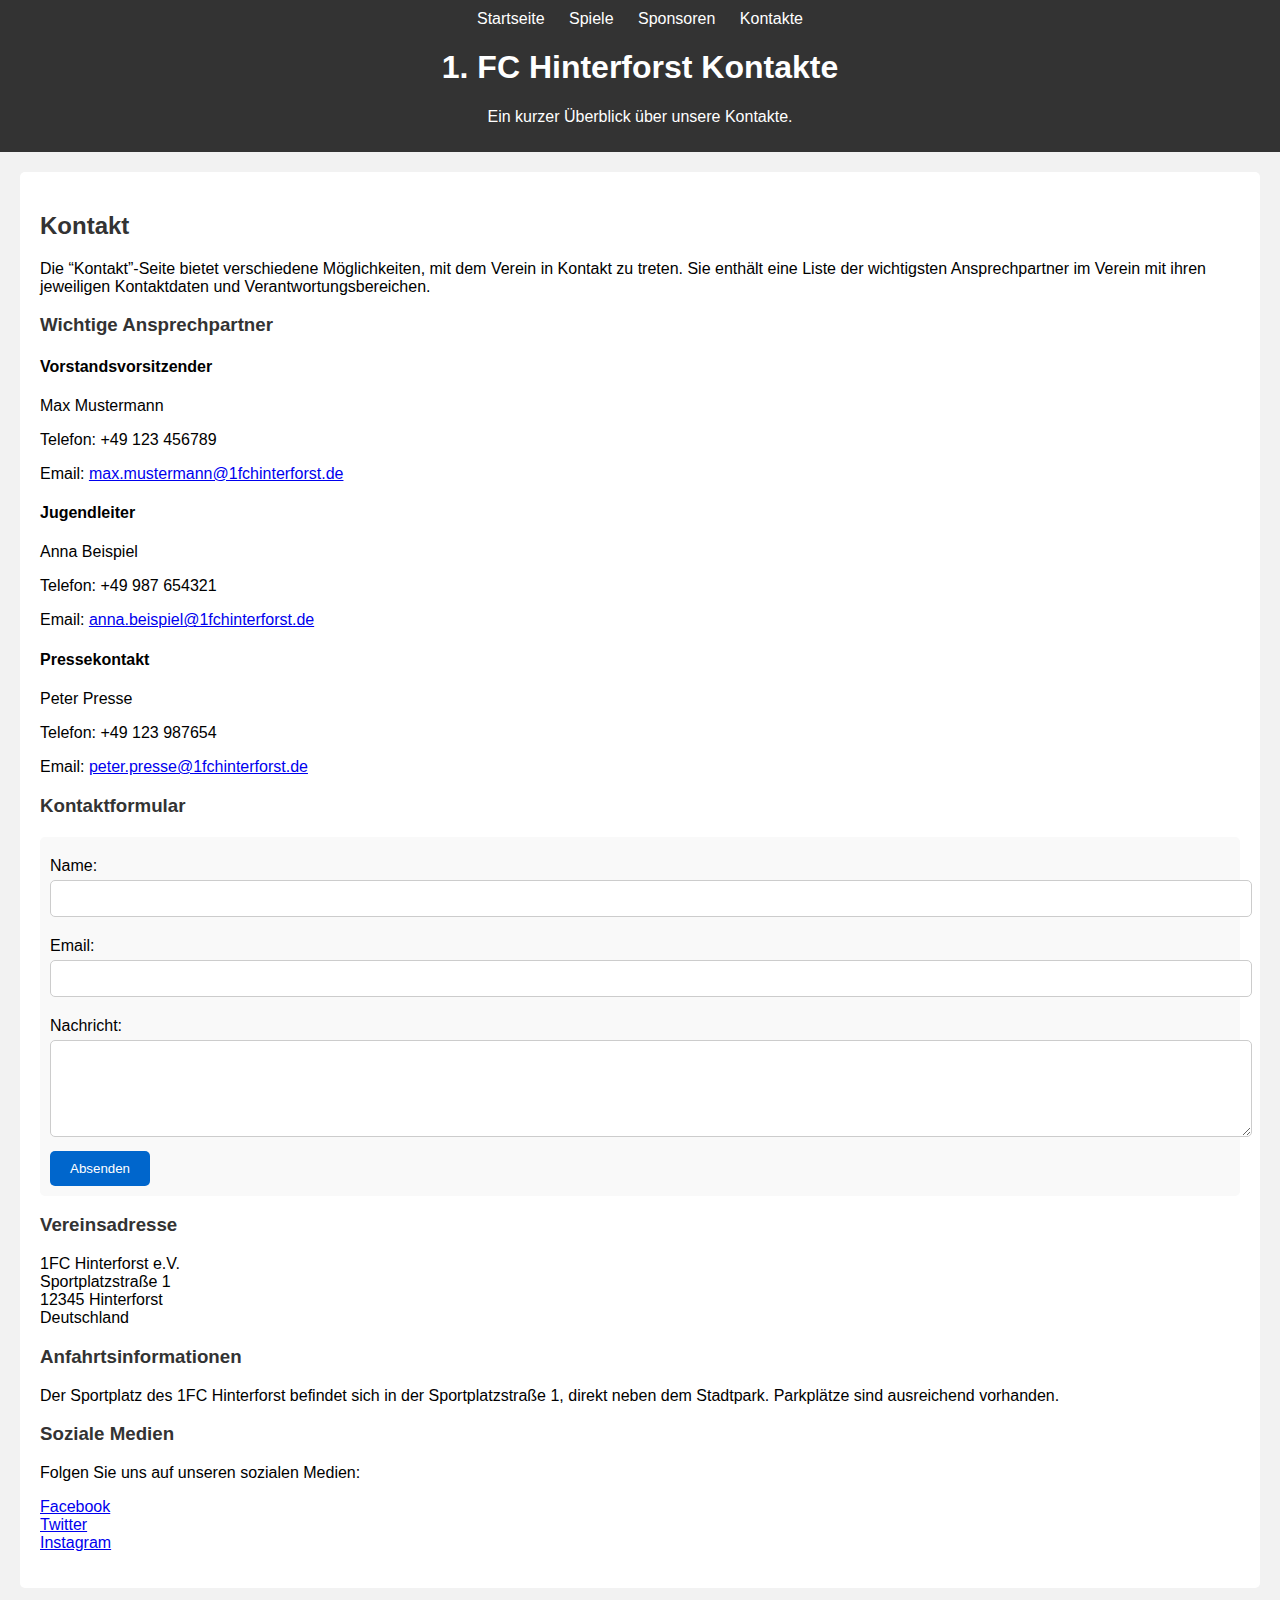
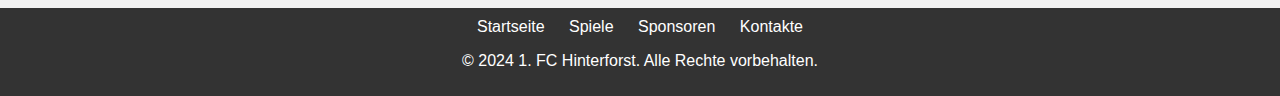
<file: contact.html>
<!DOCTYPE html>
<html lang="de">
<head>
    <meta charset="UTF-8">
    <title>Title</title>
    <link rel="stylesheet" href="fc_hinterforst.css">
</head>
<body>
<header>
    <nav>
        <a href="index.html">Startseite</a>
        <a href="games.html">Spiele</a>
        <a href="sponsoren.html">Sponsoren</a>
        <a href="contact.html">Kontakte</a>
    </nav>
    <h1>1. FC Hinterforst Kontakte</h1>
    <p>Ein kurzer Überblick über unsere Kontakte.</p>
</header>
<section>
    <h2>Kontakt</h2>
    <p>Die “Kontakt”-Seite bietet verschiedene Möglichkeiten, mit dem Verein in Kontakt zu treten. Sie enthält eine
        Liste der wichtigsten Ansprechpartner im Verein mit ihren jeweiligen Kontaktdaten und
        Verantwortungsbereichen.</p>

    <div class="contact-info">
        <h3>Wichtige Ansprechpartner</h3>
        <div>
            <h4>Vorstandsvorsitzender</h4>
            <p>Max Mustermann</p>
            <p>Telefon: +49 123 456789</p>
            <p>Email: <a href="mailto:max.mustermann@1fchinterforst.de">max.mustermann@1fchinterforst.de</a></p>
        </div>
        <div>
            <h4>Jugendleiter</h4>
            <p>Anna Beispiel</p>
            <p>Telefon: +49 987 654321</p>
            <p>Email: <a href="mailto:anna.beispiel@1fchinterforst.de">anna.beispiel@1fchinterforst.de</a></p>
        </div>
        <div>
            <h4>Pressekontakt</h4>
            <p>Peter Presse</p>
            <p>Telefon: +49 123 987654</p>
            <p>Email: <a href="mailto:peter.presse@1fchinterforst.de">peter.presse@1fchinterforst.de</a></p>
        </div>
    </div>

    <h3>Kontaktformular</h3>
    <form class="comment-section">
        <label for="name">Name:</label>
        <input type="text" id="name" name="name" required>

        <label for="email">Email:</label>
        <input type="email" id="email" name="email" required>

        <label for="message">Nachricht:</label>
        <textarea id="message" name="message" rows="5" required></textarea>

        <button type="submit">Absenden</button>
    </form>

    <h3>Vereinsadresse</h3>
    <p>1FC Hinterforst e.V.<br>Sportplatzstraße 1<br>12345 Hinterforst<br>Deutschland</p>

    <h3>Anfahrtsinformationen</h3>
    <p>Der Sportplatz des 1FC Hinterforst befindet sich in der Sportplatzstraße 1, direkt neben dem Stadtpark.
        Parkplätze sind ausreichend vorhanden.</p>

    <h3>Soziale Medien</h3>
    <p>Folgen Sie uns auf unseren sozialen Medien:</p>
    <ul>
        <li><a href="http://www.facebook.com/1fchinterforst" target="_blank">Facebook</a></li>
        <li><a href="http://www.twitter.com/1fchinterforst" target="_blank">Twitter</a></li>
        <li><a href="http://www.instagram.com/1fchinterforst" target="_blank">Instagram</a></li>
    </ul>
</section>
<footer>
    <nav>
        <a href="index.html">Startseite</a>
        <a href="games.html">Spiele</a>
        <a href="sponsoren.html">Sponsoren</a>
        <a href="contact.html">Kontakte</a>
    </nav>
    <p>&copy; 2024 1. FC Hinterforst. Alle Rechte vorbehalten.</p>
</footer>
</body>
</html>
</file>
<file: fc_hinterforst.css>
body {
    font-family: Arial, sans-serif;
    margin: 0;
    padding: 0;
    background-color: #f2f2f2;
}

section {
    padding: 20px;
    background-color: #fff;
    margin: 20px;
    border-radius: 5px;
}

h2, h3 {
    color: #333;
}

h1 {
    color: #fff;
}

ul {
    list-style-type: none;
    padding: 0;
}

nav a {
    color: #fff;
    text-decoration: none;
    margin: 0 10px;
}

header, footer {
    background-color: #333;
    color: #fff;
    padding: 10px 20px;
    text-align: center;
}

.news img {
    display: block;
    margin: 20px auto;
    max-width: 50%;
    border: 2px solid #333;
    border-radius: 5px;
}

.news figcaption {
    text-align: center;
    font-size: 0.9em;
    color: #666;
}

.game {
    margin-bottom: 20px;
}

.game h3 {
    margin: 0;
}

.game p {
    margin: 5px 0;
}

.ticket-link, .report-link {
    display: block;
    margin-top: 10px;
    text-decoration: none;
    color: #06c;
}

.game-report img {
    display: block;
    margin: 10px auto;
    max-width: 80%;
    height: auto;
}

.comment-section {
    margin-top: 20px;
    padding: 10px;
    background-color: #f9f9f9;
    border-radius: 5px;
}

.comment-section label {
    display: block;
    margin: 10px 0 5px;
}

.comment-section input, .comment-section textarea {
    width: 100%;
    padding: 10px;
    margin-bottom: 10px;
    border: 1px solid #ccc;
    border-radius: 5px;
}

.comment-section button {
    padding: 10px 20px;
    background-color: #06c;
    color: #fff;
    border: none;
    border-radius: 5px;
    cursor: pointer;
}

.comment-section button:hover {
    background-color: #005bb5;
}

.sponsor {
    margin-bottom: 20px;
}

.sponsor img {
    display: block;
    margin: 10px auto;
    max-width: 50%;
    border: 2px solid #333;
    border-radius: 5px;
}

.sponsor a {
    color: #06c;
    text-decoration: none;
}
</file>
